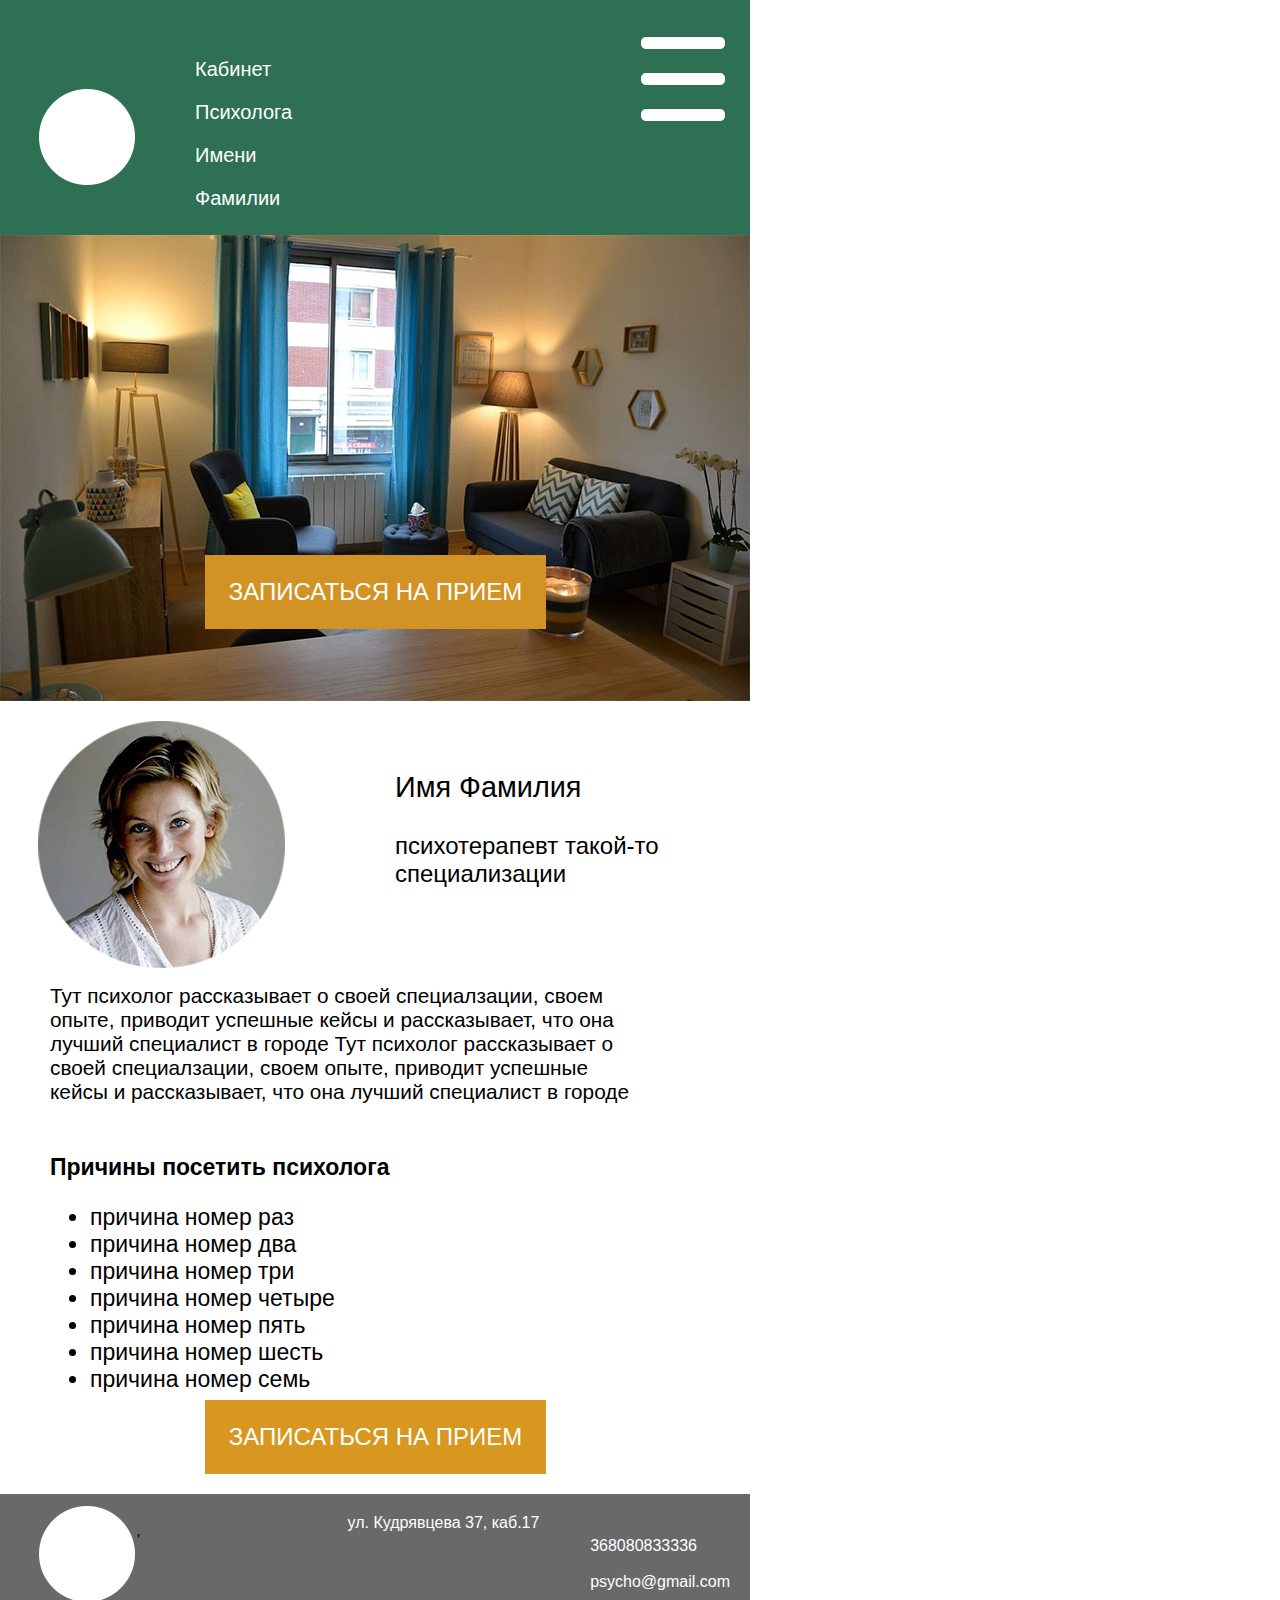
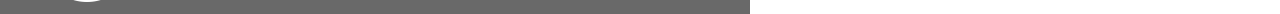
<file: psuho/index.html>
<!DOCTYPE html>
<html>

<head>
    <meta charset="UTF-8">
    <meta http-equiv="X-UA-Compatible" content="IE=edge">
    <meta name="viewport" content="width=device-width, initial-scale=1.0">
    <title>Макет страницы "Психолог"</title>
    <link rel="stylesheet" href="./style.css">
</head>
    <body>

        <header>
            <div class="krug">
                <img src="./image/Эллипс 2.png">
            </div>
            <div class="one">
            <p>Кабинет </p>
            <p>Психолога</p>
            <p>Имени</p>
            <P>Фамилии</P>
            </div>
            <div class="lini">
                <img src="./image/Прямоугольник 2 копия 2 2.png"><br>
            </br>
                <img src="./image/Прямоугольник 2 копия 2 2.png"><br>
            </br>
                <img src="./image/Прямоугольник 2 копия 2 2.png">
            </div>
        </header>
         
<main>      
    <div class="tophead"> 
        <button class="knopka"><a href="#">ЗАПИСАТЬСЯ НА ПРИЕМ</a></button>
    </div>
    <div class="photov">
        <img src="./image/154-9254.png" alt="doctor">
    </div>
    <div class="name">
        <big>Имя Фамилия</big><br>
            <br>
            психотерапевт такой-то <br>
            специализации
    </div>
    <div class="text">
        <br>
        <br>
        <br>
        <br>
        Тут психолог рассказывает о своей специалзации,
        своем опыте, приводит успешные кейсы и рассказывает, 
        что она лучший специалист в городе
        Тут психолог рассказывает о своей специалзации, 
        своем опыте, приводит успешные кейсы и рассказывает, 
        что она лучший специалист в городе
    </div>
   <div>
    <div class="text2">
        <b>Причины посетить психолога</b>
        <ul>
        <li>причина номер раз</li>
        <li>причина номер два</li>
        <li>причина номер три</li>
        <li>причина номер четыре</li>
        <li>причина номер пять</li>
        <li>причина номер шесть</li>
        <li>причина номер семь</li>
    </ul>
    
    </div>
   
    <button class="knopka2"><a href="#">ЗАПИСАТЬСЯ НА ПРИЕМ</a></button>
   <div>
    <div class="theend">
    <div class="krug2">
        <img src="./image/Эллипс 2.png">
    </div>
     <div class="adres">
        ул. Кудрявцева 37, каб.17
     </div>

    <div>'
        <div class="nomer">
            <a href="tel:368080833336">368080833336</a><br>
            <br>
            <a href="mailto=psycho@gmail.com">psycho@gmail.com</a>
        </div>
    </div>

</main>          
    </body>
    </html>
</file>
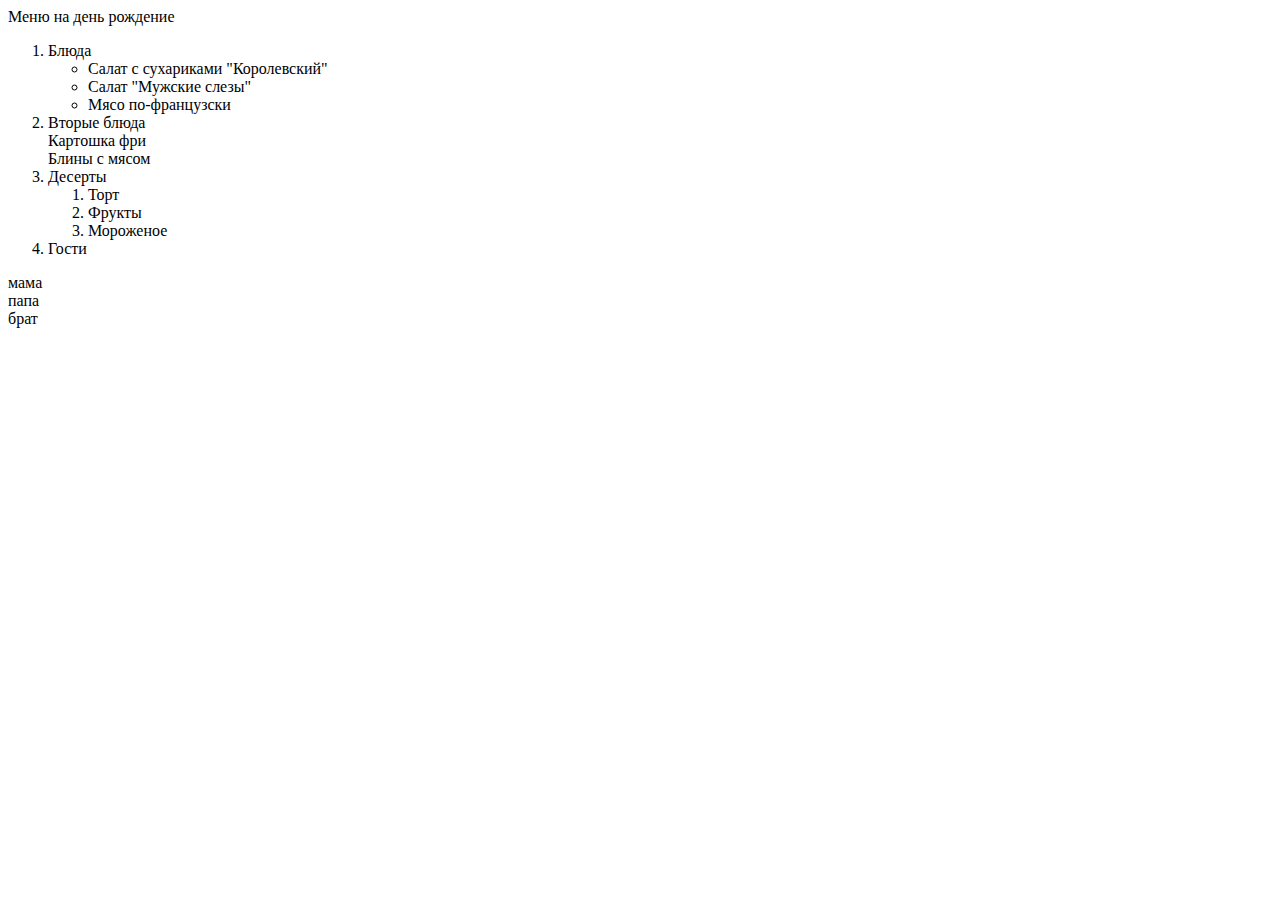
<file: dzspisok.html>
<!DOCTYPE html>
<html lang="ru">
<head>
    <meta charset="UTF-8">
    <meta name="viewport" content="width=device-width, initial-scale=1.0">
    <meta http-equiv="X-UA-Compatible" content="ie=edge">
    <title>Список меню</title>
</head>
<body>
Меню на день рождение 
<ol start="1">
<li>Блюда</li>
    <ul>
        <li>Салат с сухариками "Королевский"</li>
        <li>Салат "Мужские слезы"</li>
        <li>Мясо по-французски</li>
    </ul>
<li>Вторые блюда</li>
        <dl>
            <dt>Картошка фри</dt>
            <dt>Блины с мясом</dt>
        </dl>
 <li>Десерты</li>
        <ol>
        <li>Торт</li>
        <li>Фрукты</li>
        <li>Мороженое</li>
        </ol>
    <li>Гости</li>
</ul>
    </ol>
         <li>мама</li>
         <li>папа</li>
         <li>брат</li>
        </ol>

</ol>



</body>

</html>
</file>
<file: psuho/style.css>
html {
    font-family: Arial, Helvetica, sans-serif;
}
body {
    margin: 0px auto;
    padding: 0px;
}

a{
    color: rgb(255, 255, 255);
    text-decoration: none;
}

header {
    background-color: #2d7053;
    width: 750px;
    height: 235px;
    display: inline-block;
}

div.krug
{
    display: inline-block;
    margin-left: 38px;
    margin-bottom: 47px;
    margin-top: 87px;
    float: left;

}

div.one
{
    display: inline-block;
    color:white;
    font-size: 20px;
    width: 134px;
    height: 134px;
    margin-top: 38px;
    margin-left: 58px;

}

div.lini
{
    width: 109px;
    display: inline-block;
    float: right;
    margin-top: 35px;
}
 
div.tophead
 {
    background-image: url(./image/komnata.png);
    width: 750px;
    height: 466px;
 }
 button.knopka
 {
    background-color: #d29224;
    color: white;
    border: none;
    width: 341px;
    height: 74px;
    font-size: x-large;
    margin-top: 320px;
    margin-left: 205px;

 }

 div.photov
 {
 display: inline-block;
    width: 247px;
    height: 247px;
    float: left;
    margin-left: 38px;
    margin-top: 20px;
}
 
div.name
{
    display: inline-block;
    margin-left: 110px;
    margin-top: 70px;
    font-size: 1.5em;
}

div.text
{
    width: 590px;
    height: 166px;
    text-align: left;
    font-size: 1.3em;
    padding-left: 50px;
}

div.text2
{
    font-size: 23px;
    margin-top: 100px;
    width: 590px;
    height: 166px;
    padding-left: 50px;
}
button.knopka2
 {
    background-color: #d8971e;
    color: white;
    border: none;
    width: 341px;
    height: 74px;
    font-size: x-large;
    margin-top: 80px;
    margin-left: 205px;
 }

 div.theend
 {
    background-color: dimgrey;
    height: 120px;
    width: 750px;
    margin-top: 20px;
    
 }
 
div.krug2
{
    display: inline-block;
    padding-left: 38px;
    padding-top: 10px;
    float: left;
}

 div.adres
 {
    color: rgb(255, 255, 255);
    text-align: center;
    padding-top: 20px;
 }

 div.nomer
 {
    float: right;
    margin-top: 5px;
    margin-right: 20px;
 }
</file>
